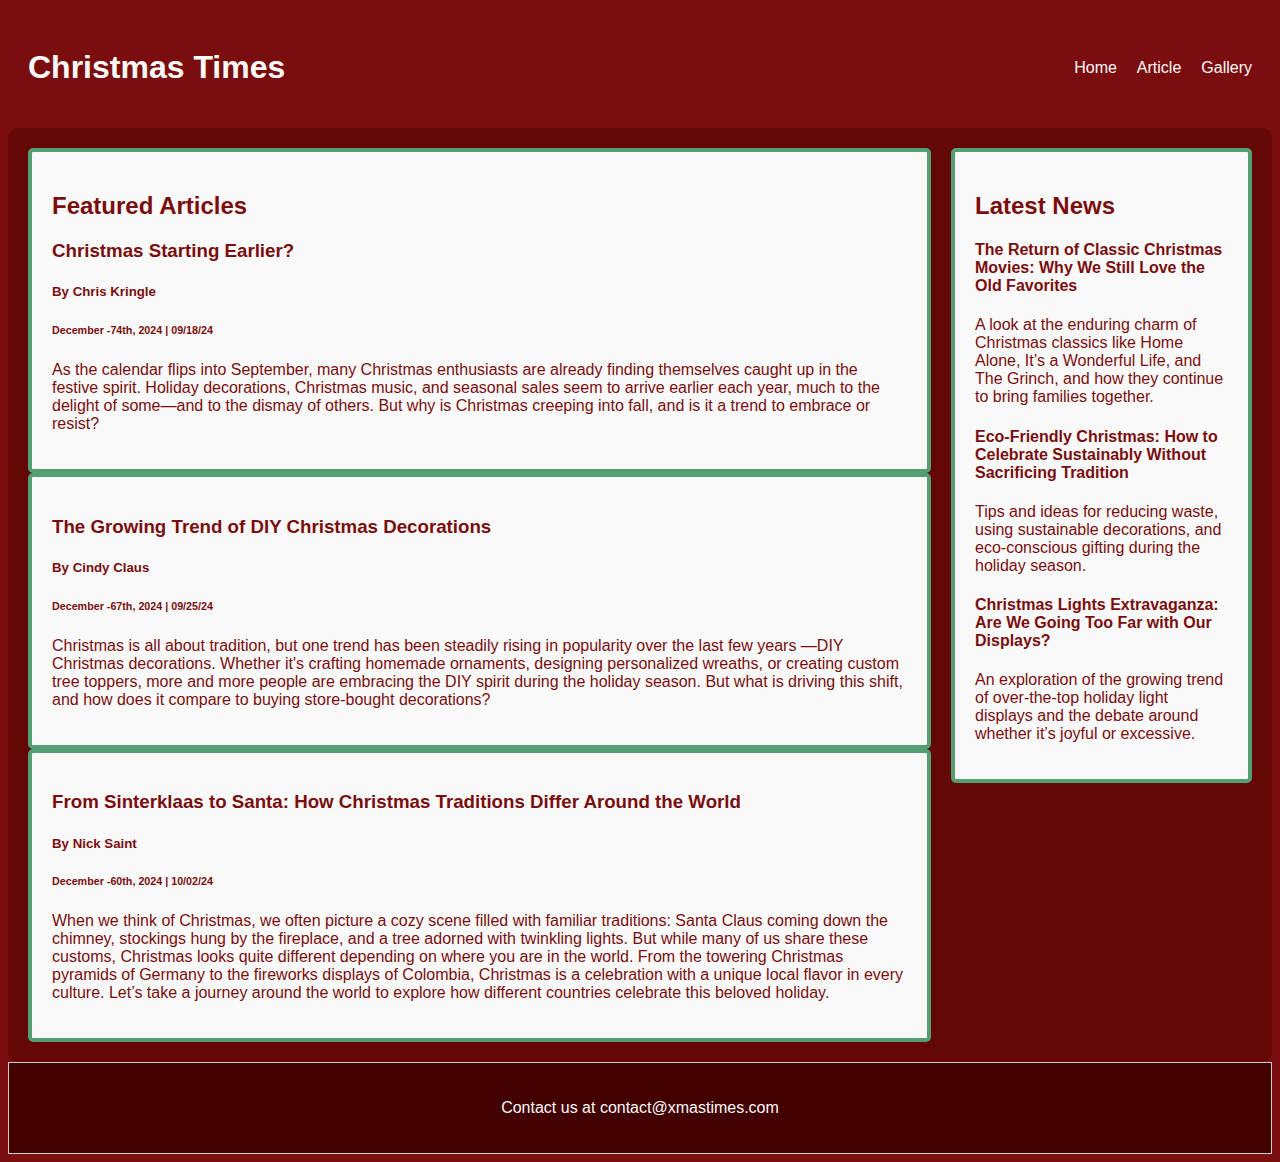
<file: Newspaper Project/index.html>
<!DOCTYPE html>
<html lang="en">
<head>
    <meta charset="UTF-8">
    <meta name="viewport" content="width=device-width, initial-scale=1.0">
    <title>Christmas Times Landing Page</title>
    <link rel="stylesheet" href="css/style.css">
</head>
<body>
    <header>
        <h1>Christmas Times</h1>
        <nav>
            <div class="hamburger">☰</div>
            <ul>
                <Li><a href="index.html">Home</a></Li>
                <li><a href="article.html">Article</a></li>
                <li><a href="gallery.html">Gallery</a></li>
            </ul>
        </nav> 
    </header>

    <main class="home">
        <section class="featured-article">
            <div class="card">
                <h2>Featured Articles</h2>
                <h3>Christmas Starting Earlier?</h3>
                <h5>By Chris Kringle</h5>
                <h6>December -74th, 2024 | 09/18/24</h6>
                <p>As the calendar flips into September, 
                    many Christmas enthusiasts are already finding themselves caught up in the festive spirit. 
                    Holiday decorations, Christmas music, and seasonal sales seem to arrive earlier each year, 
                    much to the delight of some—and to the dismay of others. But why is Christmas creeping into fall, 
                    and is it a trend to embrace or resist?
                </p>
                <!-- Article content here -->
            </div>
            <div class="card">
                <h3>The Growing Trend of DIY Christmas Decorations</h3>
                <h5>By Cindy Claus</h5>
                <h6>December -67th, 2024 | 09/25/24</h6>
                <p>Christmas is all about tradition, 
                    but one trend has been steadily rising in popularity over the last few years
                    —DIY Christmas decorations. Whether it's crafting homemade ornaments, 
                    designing personalized wreaths, or creating custom tree toppers, 
                    more and more people are embracing the DIY spirit during the holiday season. 
                    But what is driving this shift, and how does it compare to buying store-bought decorations?
                </p>
            </div>
            <div class="card">
                <h3>From Sinterklaas to Santa: How Christmas Traditions Differ Around the World</h3>
                <h5>By Nick Saint</h5>
                <h6>December -60th, 2024 | 10/02/24</h6>
                <p>When we think of Christmas, we often picture a cozy scene filled with familiar traditions: 
                    Santa Claus coming down the chimney, stockings hung by the fireplace, and a tree adorned 
                    with twinkling lights. But while many of us share these customs, Christmas looks quite 
                    different depending on where you are in the world. From the towering Christmas pyramids 
                    of Germany to the fireworks displays of Colombia, Christmas is a celebration with a unique 
                    local flavor in every culture. Let’s take a journey around the world to explore how different 
                    countries celebrate this beloved holiday.
                </p>
            </div>
        </section>
        <section class="latest-news">
            <div class="card">
                <h2>Latest News</h2>
                <h4>The Return of Classic Christmas Movies: Why We Still Love the Old Favorites</h4>
                <p>A look at the enduring charm of Christmas classics like Home Alone, 
                    It’s a Wonderful Life, and The Grinch, and how they continue to bring families together.
                </p>
                <h4>Eco-Friendly Christmas: How to Celebrate Sustainably Without Sacrificing Tradition</h4>
                <p>Tips and ideas for reducing waste, using sustainable decorations, 
                    and eco-conscious gifting during the holiday season.
                </p>
                <h4>Christmas Lights Extravaganza: Are We Going Too Far with Our Displays?</h4>
                <p>An exploration of the growing trend of over-the-top holiday light displays 
                    and the debate around whether it’s joyful or excessive.
                </p>
            </div>
        </section>
    </main>

    <footer>
        <p>Contact us at contact@xmastimes.com</p>
    </footer>
    
    <script>
        document.querySelector('.hamburger').addEventListener('click', function() {
            document.querySelector('nav ul').classList.toggle('active');
        })
    </script>
</body>
</html>
</file>
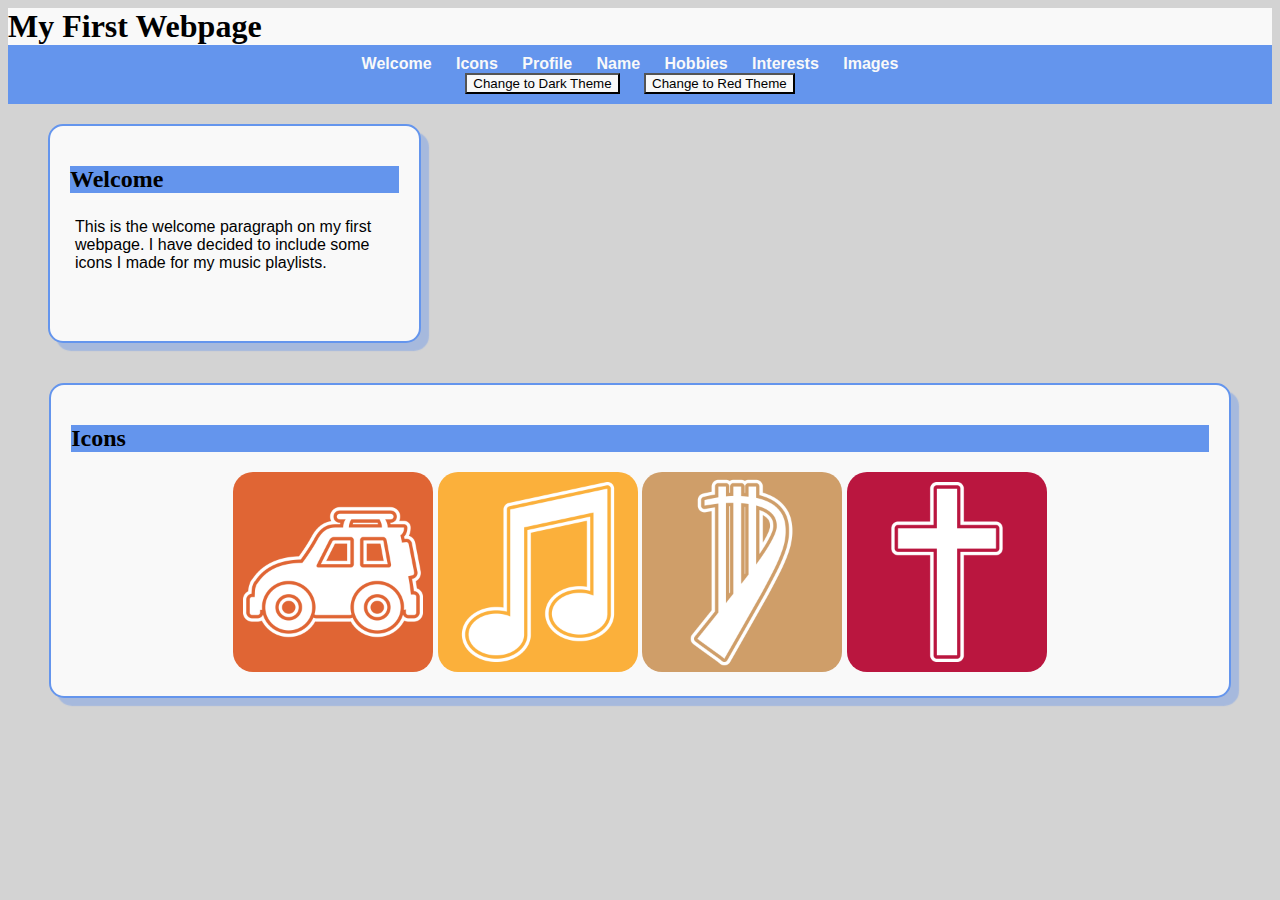
<file: Project 1/index.html>
<!DOCTYPE html>
<html>
    <head>
        <meta name="viewport" content="width=device-width, initial-scale=1.0">
        <link rel="stylesheet" href="styles.css">
        <title>My First Webpage</title>
    </head>
    <body>
        <div id="home">
            <h1><a href="#home">My First Webpage</a></h1>
        </div>
        <nav>
            <ul>
                <Li><a href="index.html">Welcome</a></Li>
                <Li><a href="index.html">Icons</a></Li>
                <li><a href="#profile">Profile</a></li>
                <li><a href="#name">Name</a></li>
                <li><a href="#hobbies">Hobbies</a></li>
                <li><a href="#interests">Interests</a></li>
                <li><a href="#images">Images</a></li>
            </ul>
            <ul>
                <li><button id="themeButton">Change to Dark Theme</button></li>
                <li><button id="themeButton2">Change to Red Theme</button></li>
            </ul>
        </nav> 
        <!-- Your HTML content will go here -->
        <div class="small" id="welcome">
            <h2>Welcome</h2>
            <p>This is the welcome paragraph on my first webpage. I have 
                decided to include some icons I made for my music playlists.
            </p>
        </div>
        <div class="big" id="icons">
            <h2>Icons</h2>
            <img src="MejiaE-MusiIcons_Drive By.png" 
            alt="Driving Playlist Icon" class="playlist">
            <img src="MejiaE-MusiIcons_Lyrical.png" 
            alt="Lyrical Playlist Icon" class="playlist">
            <img src="MejiaE-MusiIcons_Instrumental.png" 
            alt="Instrumental Playlist Icon" class="playlist">
            <img src="MejiaE-MusiIcons_Christian.png" 
            alt="Christian Playlist Icon" class="playlist">
        </div>
        <script>document.getElementById('themeButton').addEventListener('click', function()
        {document.body.classList.toggle('dark-theme');});</script>
        <script>document.getElementById('themeButton2')
            .addEventListener('click', function()
            {document.body.classList.toggle('red-theme');});</script>
    </body>
</html>
</file>
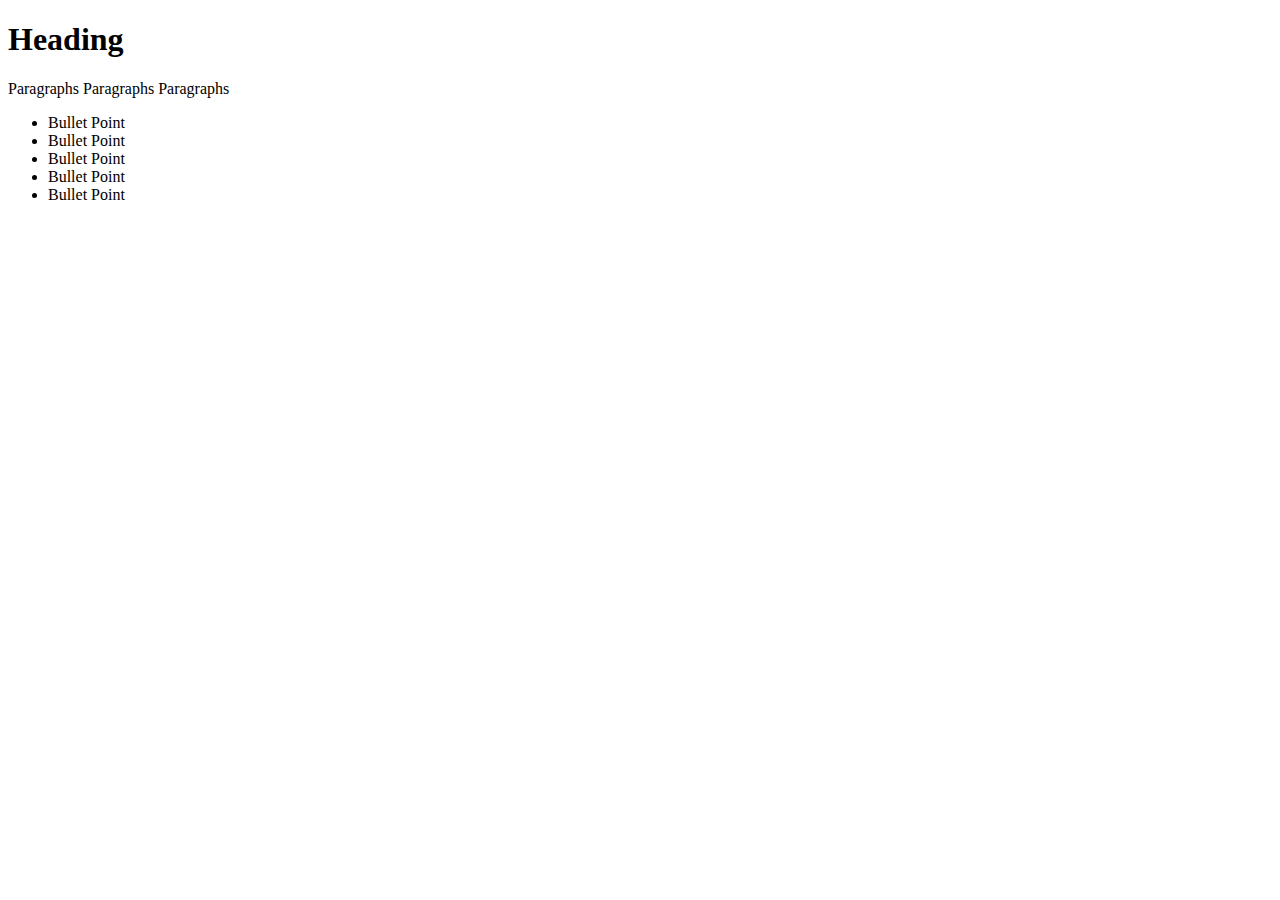
<file: website.html>
<!DOCTYPE html>
<html>
    <head>
        <title>Our Website</title>
    </head>
    <body>
        <h1>Heading</h1>
        <p>Paragraphs Paragraphs Paragraphs</p>
        <ul>
            <li>Bullet Point</li>
            <li>Bullet Point</li>
            <li>Bullet Point</li>
            <li>Bullet Point</li>
            <li>Bullet Point</li>
        </ul>
    </body>
</html>
</file>
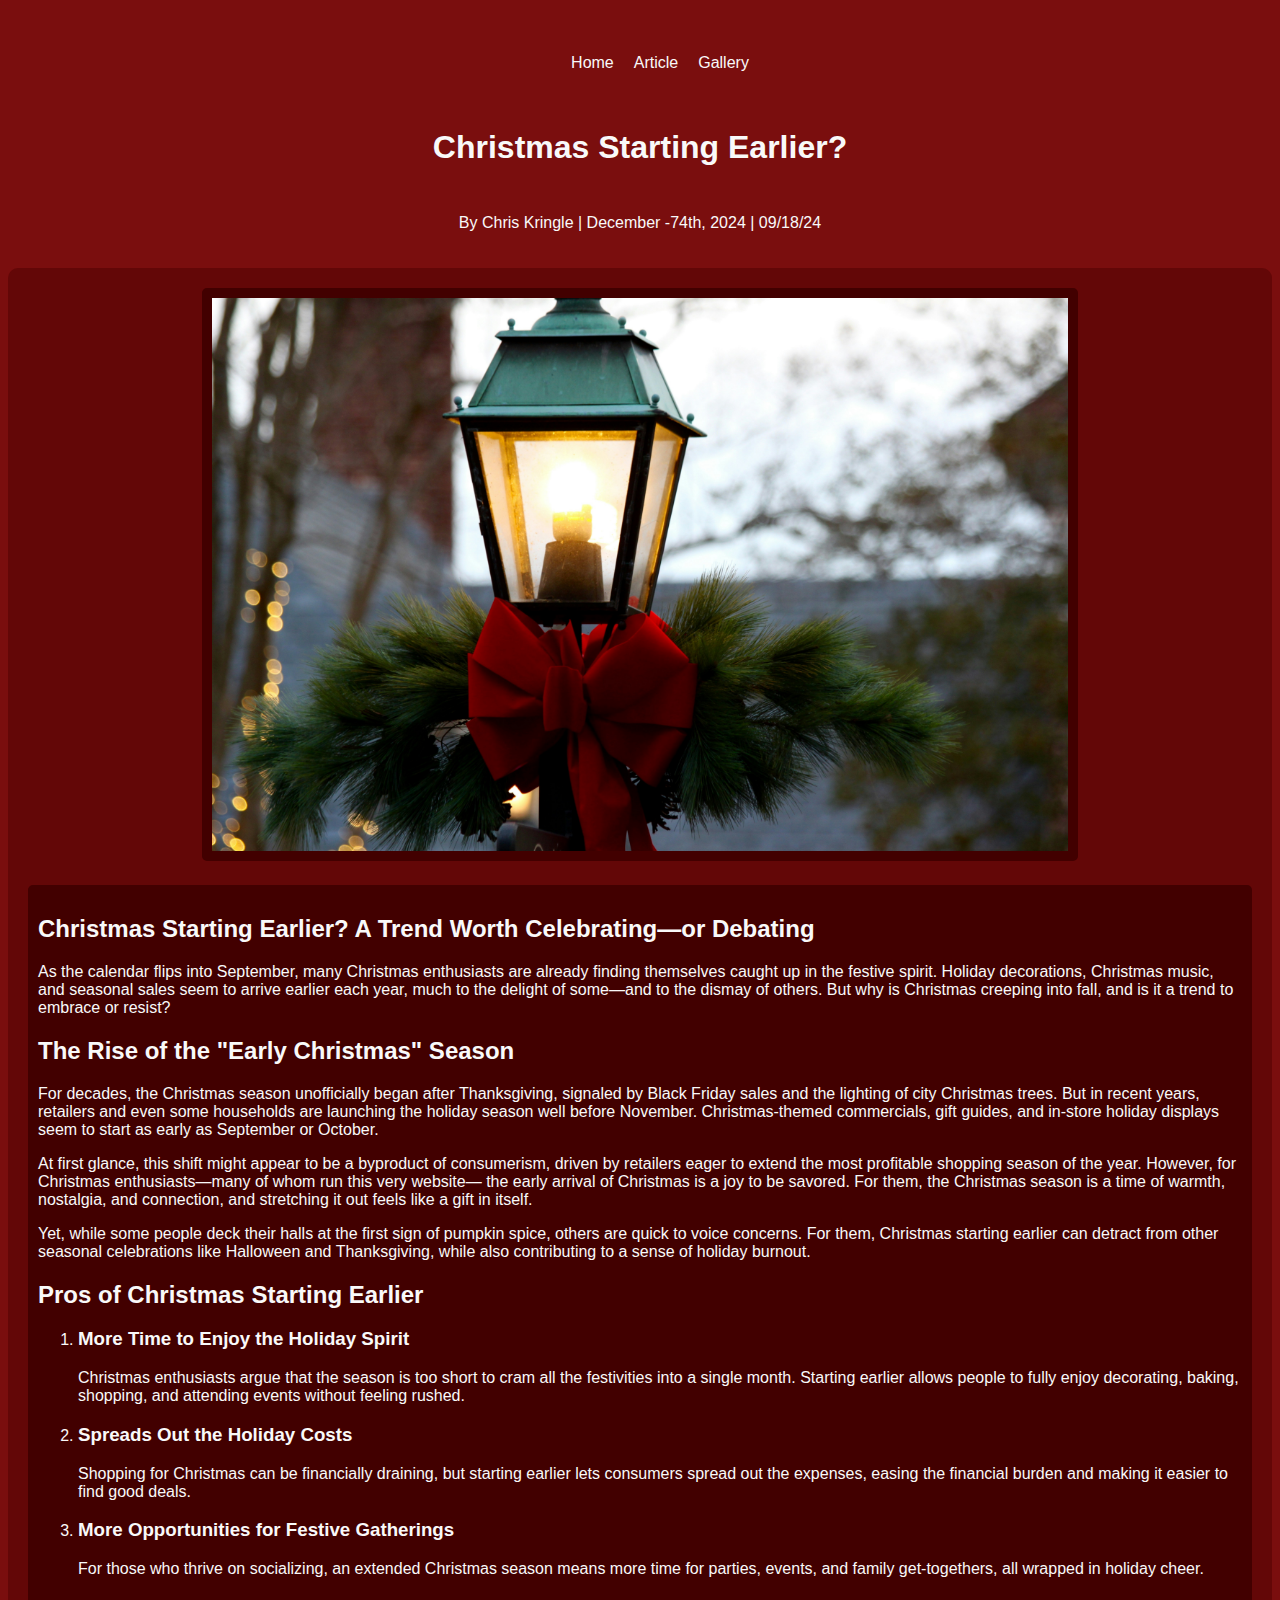
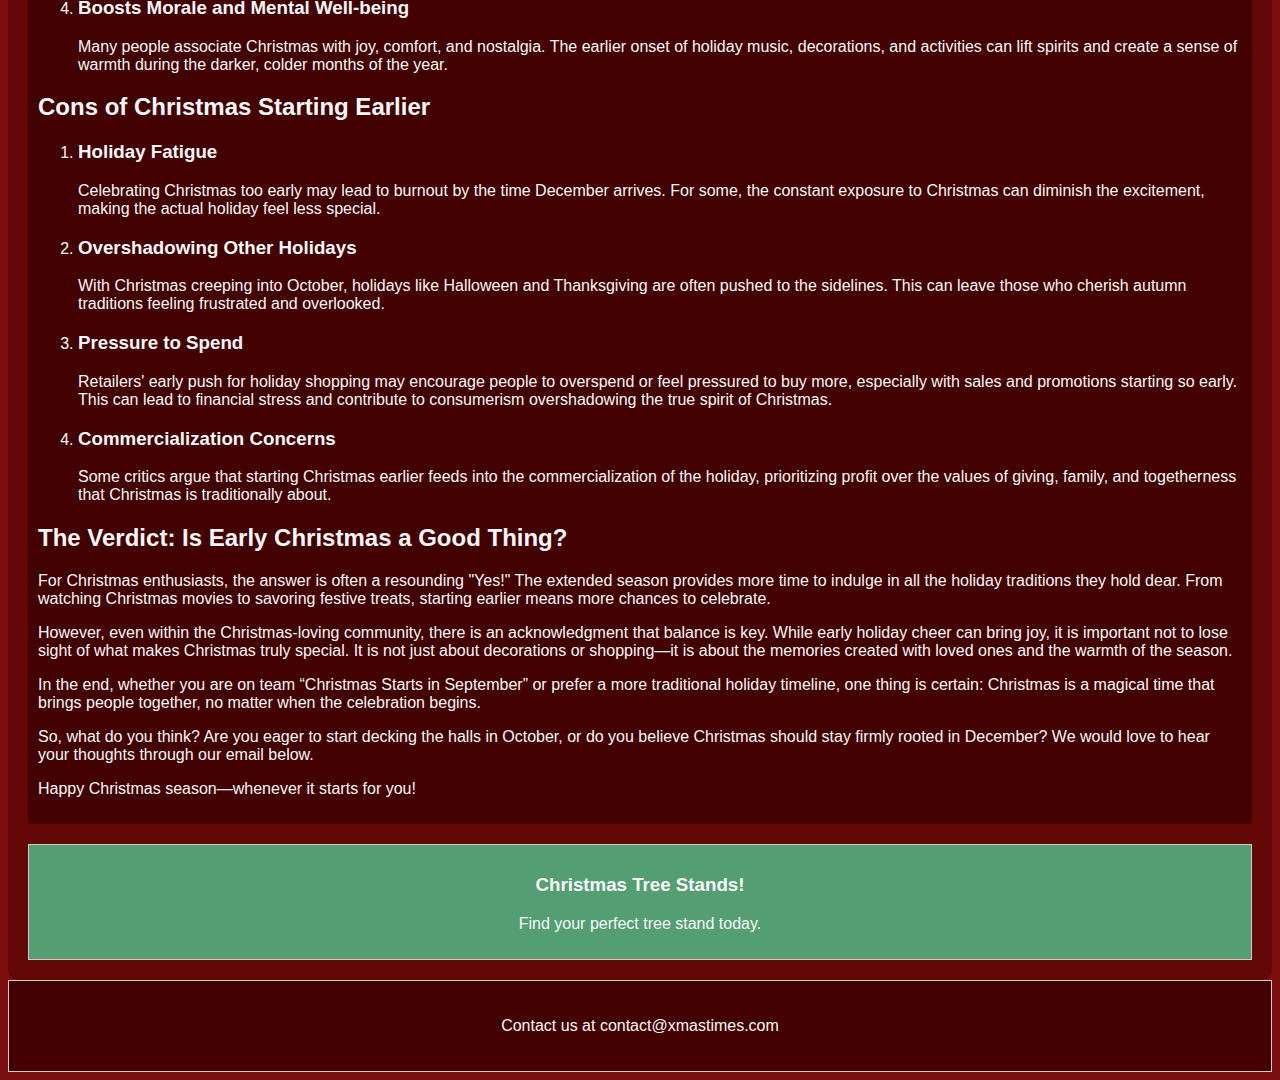
<file: Newspaper Project/article.html>
<!DOCTYPE html>
<html lang="en">
<head>
    <meta charset="UTF-8">
    <meta name="viewport" content="width=device-width, initial-scale=1.0">
    <title>Christmas Times Landing Page</title>
    <link rel="stylesheet" href="css/style.css">
</head>
<body>
    <header class="article-header">
        <nav>
            <div class="hamburger">☰</div>
            <ul>
                <Li><a href="index.html">Home</a></Li>
                <li><a href="article.html">Article</a></li>
                <li><a href="gallery.html">Gallery</a></li>
            </ul>
        </nav> 
        <h1>Christmas Starting Earlier?</h1>
        <p>By Chris Kringle | December -74th, 2024 | 09/18/24</p>
    </header>
    
    <main class="article-content">
        <div class="banner">
        <img src="images/josh-harrison-jY_fTS7ZE98-unsplash.jpg">
        </div>
        <div class="article-group">
        <section>
            <h2>Christmas Starting Earlier? A Trend Worth Celebrating—or Debating</h2>
            <p>As the calendar flips into September, 
                many Christmas enthusiasts are already finding themselves caught up in the festive spirit. 
                Holiday decorations, Christmas music, and seasonal sales seem to arrive earlier each year, 
                much to the delight of some—and to the dismay of others. But why is Christmas creeping into fall, 
                and is it a trend to embrace or resist?</p>
            <!-- Article content here -->
        </section>
        <section>
            <h2>The Rise of the "Early Christmas" Season</h2>
            <p>For decades, the Christmas season unofficially began after Thanksgiving, 
                signaled by Black Friday sales and the lighting of city Christmas trees. 
                But in recent years, 
                retailers and even some households are launching the holiday season well before November. 
                Christmas-themed commercials, gift guides, 
                and in-store holiday displays seem to start as early as September or October.
            </p>
            <p>
                At first glance, this shift might appear to be a byproduct of consumerism, 
                driven by retailers eager to extend the most profitable shopping season of the year. 
                However, for Christmas enthusiasts—many of whom run this very website—
                the early arrival of Christmas is a joy to be savored. 
                For them, the Christmas season is a time of warmth, nostalgia, and connection, 
                and stretching it out feels like a gift in itself.
            </p>
            <p>
                Yet, while some people deck their halls at the first sign of pumpkin spice,
                others are quick to voice concerns. 
                For them, Christmas starting earlier can detract from other 
                seasonal celebrations like Halloween and Thanksgiving, 
                while also contributing to a sense of holiday burnout.
            </p>
            <!-- Article content here -->
        </section>
        <section>
            <h2>Pros of Christmas Starting Earlier</h2>
            <ol>
                <li>
                    <h3>More Time to Enjoy the Holiday Spirit</h3>
                    <p>Christmas enthusiasts argue that the season is too short to 
                        cram all the festivities into a single month. Starting earlier 
                        allows people to fully enjoy decorating, baking, shopping, 
                        and attending events without feeling rushed.</p>
                </li>
                <li>
                    <h3>Spreads Out the Holiday Costs</h3>
                    <p>Shopping for Christmas can be financially draining, 
                        but starting earlier lets consumers spread out the expenses, 
                        easing the financial burden and making it easier to find good deals.</p>
                </li>
                <li>
                    <h3>More Opportunities for Festive Gatherings</h3>
                    <p>For those who thrive on socializing, an extended Christmas 
                        season means more time for parties, events, and family 
                        get-togethers, all wrapped in holiday cheer.</p>
                </li>
                <li>
                    <h3>Boosts Morale and Mental Well-being</h3>
                    <p>Many people associate Christmas with joy, comfort, 
                        and nostalgia. The earlier onset of holiday music,
                        decorations, and activities can lift spirits and 
                        create a sense of warmth during the darker, colder 
                        months of the year.</p>
                </li>
            </ol>
            <!-- Article content here -->
        </section>
        <section>
            <h2>Cons of Christmas Starting Earlier</h2>
            <ol>
                <li>
                    <h3>Holiday Fatigue</h3>
                    <p>Celebrating Christmas too early may lead to burnout by 
                        the time December arrives. For some, the constant exposure 
                        to Christmas can diminish the excitement, making the actual 
                        holiday feel less special.</p>
                </li>
                <li>
                    <h3>Overshadowing Other Holidays</h3>
                    <p>With Christmas creeping into October, holidays like 
                        Halloween and Thanksgiving are often pushed to the sidelines. 
                        This can leave those who cherish autumn traditions feeling 
                        frustrated and overlooked.</p>
                </li>
                <li>
                    <h3>Pressure to Spend</h3>
                    <p>Retailers' early push for holiday shopping may encourage 
                        people to overspend or feel pressured to buy more, 
                        especially with sales and promotions starting so early. 
                        This can lead to financial stress and contribute to consumerism 
                        overshadowing the true spirit of Christmas.</p>
                </li>
                <li>
                    <h3>Commercialization Concerns</h3>
                    <p>Some critics argue that starting Christmas earlier 
                        feeds into the commercialization of the holiday, 
                        prioritizing profit over the values of giving, family, 
                        and togetherness that Christmas is traditionally about.</p>
                </li>
            </ol>
            <!-- Article content here -->
        </section>
        <section>
            <h2>The Verdict: Is Early Christmas a Good Thing?</h2>
            <p>For Christmas enthusiasts, the answer is often a resounding "Yes!" 
                The extended season provides more time to indulge in all the holiday 
                traditions they hold dear. From watching Christmas movies to savoring 
                festive treats, starting earlier means more chances to celebrate.
            </p>
            <p>
                However, even within the Christmas-loving community, there is an 
                acknowledgment that balance is key. While early holiday cheer 
                can bring joy, it is important not to lose sight of what makes 
                Christmas truly special. It is not just about decorations or 
                shopping—it is about the memories created with loved ones and 
                the warmth of the season.
            </p>
            <p>
                In the end, whether you are on team “Christmas Starts in September” 
                or prefer a more traditional holiday timeline, one thing is certain: 
                Christmas is a magical time that brings people together, no matter 
                when the celebration begins.
            </p>
            <p>
                So, what do you think? Are you eager to start decking the halls in 
                October, or do you believe Christmas should stay firmly rooted in December? 
                We would love to hear your thoughts through our email below.
            </p>
            <p>
                Happy Christmas season—whenever it starts for you!
            </p>
            <!-- Article content here -->
        </section>
        </div>
        <aside class="sidebar">
            <section class="advertisement">
                <h3>Christmas Tree Stands!</h3>
                <p>Find your perfect tree stand today.</p>
            </section>
        </aside>
    </main>

    <footer>
        <p>Contact us at contact@xmastimes.com</p>
    </footer>

    <script>
        document.querySelector('.hamburger').addEventListener('click', function() {
            document.querySelector('nav ul').classList.toggle('active');
        })
    </script>
</body>
</html>
</file>
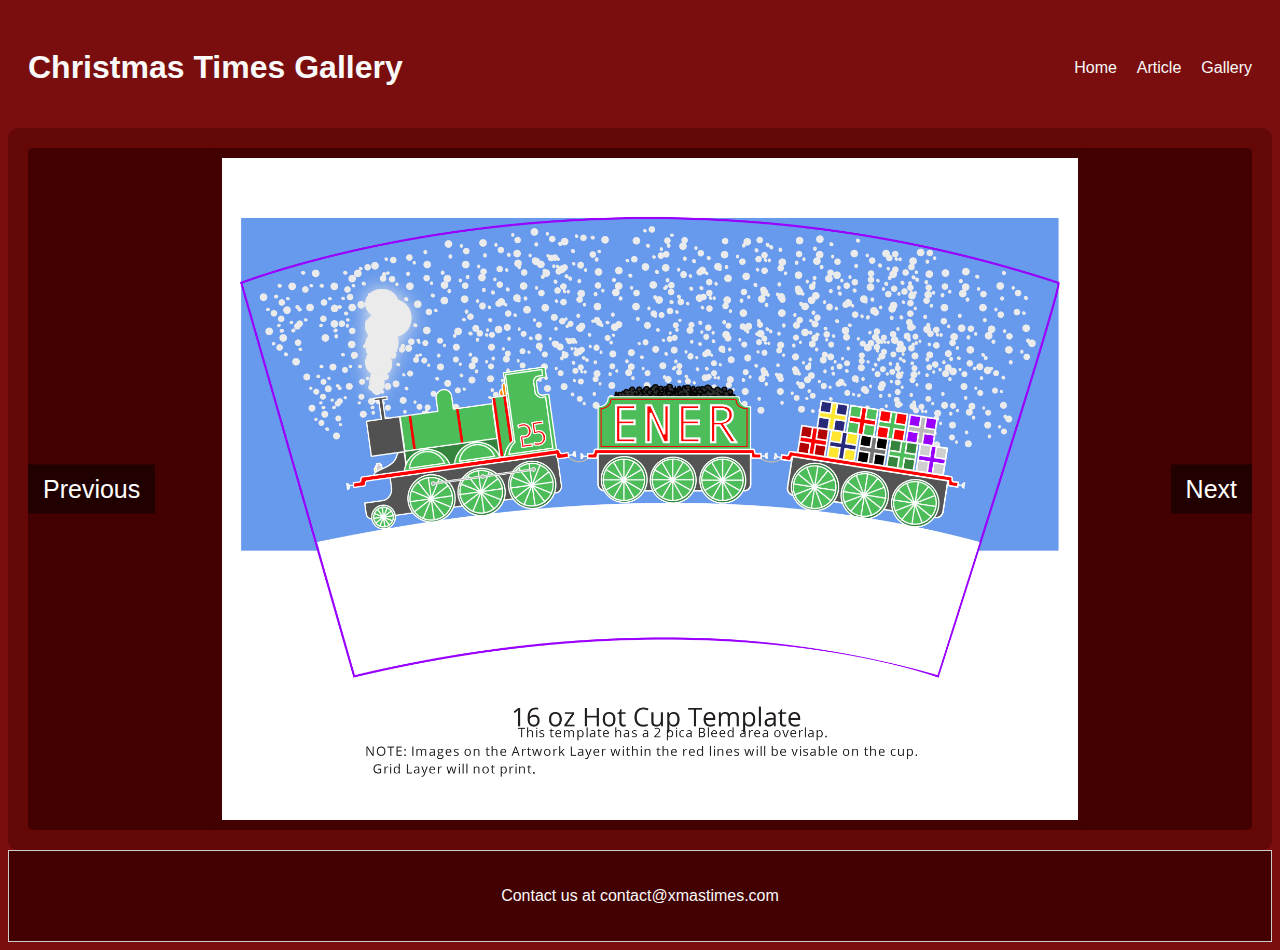
<file: Newspaper Project/gallery.html>
<!DOCTYPE html>
<html lang="en">
<head>
    <meta charset="UTF-8">
    <meta name="viewport" content="width=device-width, initial-scale=1.0">
    <title>Christmas Times Landing Page</title>
    <link rel="stylesheet" href="css/style.css">
</head>
<body>
    <header>
        <h1>Christmas Times Gallery</h1>
        <nav>
            <div class="hamburger">☰</div>
            <ul>
                <Li><a href="index.html">Home</a></Li>
                <li><a href="article.html">Article</a></li>
                <li><a href="gallery.html">Gallery</a></li>
            </ul>
        </nav> 
    </header>

    <main class="photo-gallery">
        <div class="slider">
            <div class="slides">
                <div class="slide"><img src="images/MejiaE-CupTemplate.png" alt="Holiday Cup Template"></div> 
                <div class="slide"><img src="images/MejiaE-CupPicture-3.jpeg" alt="Holiday Cup Picture 1"></div>
                <div class="slide"><img src="images/MejiaE-CupPicture-2.jpeg" alt="Holiday Cup Picture 2"></div>
                <div class="slide"><img src="images/MejiaE-CupPicture-1.jpeg" alt="Holiday Cup Picture 3"></div>
            </div>
            <button class="prev" onclick="prevSlide()">Previous</button>
            <button class="next" onclick="nextSlide()">Next</button>
        </div>
    </main>
   

    <footer>
        <p>Contact us at contact@xmastimes.com</p>
    </footer>

    <script>
        document.querySelector('.hamburger').addEventListener('click', function() {
            document.querySelector('nav ul').classList.toggle('active');
        })
    </script>
    <script src="js/index.js"></script>
</body>
</html>
</file>
<file: Newspaper Project/css/style.css>
header {
    display: flex;
    justify-content: space-between;
    align-items: center;
    padding: 20px;
}

nav {
    display: flex;
    justify-content: center; /* Center Navigation Areas */
    padding: 10px 0;
}

nav ul {
    list-style-type: none;
    display: flex;
    gap: 20px; /* Adjust gap between items */
}

nav a {
    text-decoration: none;
    color: #f9f9f9;
}

main {
    display: grid;
    grid-template-columns: 3fr 1fr; /* 3:1 ratio between content and advertisements*/
    gap: 20px;
    padding: 20px;
}

body {
    background-color: #7a0e0e;
    color: #f9f9f9;
    font-family: Arial, sans-serif;
}

footer {
    display: flex;
    justify-content: center;
    align-content: center;
    padding: 20px;
    background-color: rgb(66, 0, 0);
    border: 1px solid #ccc;
}

.article-header {
    display: flex;
    flex-direction: column;
    align-items: center;
    gap: 10px;
    padding: 20px;
}

.article-content {
    display: grid;
    grid-template-columns: 1fr; /* Single column layout */
    gap: 20px;
    padding: 20px;
    background-color: #630707;
    border-radius: 10px;
}

.article-group {
    background-color: #420000;
    border: solid 10px #420000;
    border-radius: 5px;
}

.sidebar {
    display: flex;
    flex-direction: column;
    gap: 10px;
    background-color: #7a0e0e;
}

.advertisement {
    padding: 10px;
    border: 1px solid #ccc;
    text-align: center;
    background-color: #549E73;
}

.photo-gallery {
    display: grid;
    grid-template-columns: repeat(auto-fit, minmax(200px, 1fr));
    gap: 20px;
    padding: 20px;
    background-color: #630707;
    border-radius: 10px;
}

.photo img {
    width: 100%;
    height: auto;
}

.gallery-controls {
    display: flex;
    justify-content: center;
    gap: 10px;
    padding: 20px;
}

/* Hamburger Menu Style */
.hamburger {
    display: none;
    cursor: pointer;
}

@media (max-width: 768px) {
    .hamburger {
        display: block; /* Show Hamburger Menu */
    }

    nav ul {
        flex-direction: column;
        display: none; /* Intially hide navigation items */
    }

    nav ul.active {
        display: flex; /* Display Navigation items in a column */
    }
}

.card {
    color: #7a0e0e;
    border: 4px solid #549E73; /* Holly green border for "CHRISTMAS!" */
    border-radius: 5px;
    padding: 20px;
    background-color: #f9f9f9; /* Very light gray background for readbility */
}

.slider {
    position: relative;
    width: 100%;
    margin: auto;
    overflow: hidden;
    background-color: #420000;
    border-radius: 5px;
}

.slider img {
    width: 70%;
    height: auto;
    display: none;
    position: relative;
    left: 15%;
}

img.displaySlide {
    display: block;
    animation-name: fade;
    animation-duration: 1.5s;
}

.slider button {
    position: absolute;
    top: 50%;
    transform: translateY(-50%);
    background-color: rgba(0, 0, 0, 0.5);
    font-size: 25px;
    padding: 10px 15px;
    color: white;
    border: none;
    cursor: pointer;
}

.previous {
    left: 0;
}

.next {
    right: 0;
}
@keyframes fade {
    from {opacity: .5;}
    to {opacity: 1;}
}

.home {
    background-color: #630707;
    border-radius: 10px;
}

main img {
    width: 70%;
    height: auto;
    border: 10px solid #420000;
    border-radius: 5px;
}

.banner {
    text-align: center;
}

.featured-images {
    text-align: center;
}
</file>
<file: Project 1/styles.css>
.dark-theme {
    background-color: #333;
    color: #f9f9f9;
    #name, #hobbies, #interests, #images, #profile, #welcome, #icons {
        border: 2px solid rgb(80, 119, 190); /* Shade of cornflower blue border for "BRANDING!" */
        background-color: #555; /* Dark background for ease of eyes */
        box-shadow: 8px 8px 1px rgba(80, 119, 190, 0.399); /* Shade of cornflower blue */
    }
    h1 {
        background-color: #555;
        color: #f9f9f9;
    }
    h2 {
        background-color: #5077be; /* Shade of cornflower blue */
    }
    button {
        background-color: #555; /* Shade of cornflower blue */
        color: #f9f9f9;
    }
    nav {
        background-color: #5077be; /* Shade of cornflower blue */
    }
    
    nav ul li a{
        color: #f9f9f9;
    }
    
    nav ul li a:hover {
        color: #5077be; /* Change color when hovered over */
        background-color: #f9f9f9;
    }
    div h1 a {
        color: #f9f9f9;
    }
}

.red-theme {
    background-color: #7a0e0e;
    color: #f9f9f9;
    #name, #hobbies, #interests, #images, #profile, #welcome, #icons {
        border: 2px solid #a31010; /* Shade of cornflower blue border for "BRANDING!" */
        background-color: #420000; /* Dark background for ease of eyes */
        box-shadow: 8px 8px 1px #a3101066; /* Shade of cornflower blue */
    }
    h1 {
        background-color: #420000;
        color: #f9f9f9;
    }
    h2 {
        background-color: #a31010; /* Shade of cornflower blue */
    }
    button {
        background-color: #420000; /* Shade of cornflower blue */
        color: #f9f9f9;
    }
    nav {
        background-color: #a31010; /* Shade of cornflower blue */
    }
    
    nav ul li a{
        color: #f9f9f9;
    }
    
    nav ul li a:hover {
        color: #a31010; /* Change color when hovered over */
        background-color: #f9f9f9;
    }
    div h1 a {
        color: #f9f9f9;
    }
    .playlist {
        width: 200px;
        height: 200px;
        border-radius: 10%;
        margin: 0 auto;
    }
    .art {
        width: 500px;
        height: auto;
        border-radius: 20px;
        margin: 0 auto;
    }
    .verticle {
        width: 250px;
        height: auto;
        border-radius: 20px;
        margin: 0 auto;
    }
}

div h1 a {
    text-decoration: none;
    color: #000;
}

nav {
    background-color: cornflowerblue;
    text-align: center;
    padding: 10px 0;
}

nav ul {
    list-style: none;
    padding: 0;
    margin: 0;
}

nav ul li {
    display: inline; /* Aligns menu items horizontally */
    margin-right: 20px;
}

nav ul li a{
    text-decoration: none;
    color: #f9f9f9;
    font-size: 16px;
    font-weight: bold;
}

nav ul li a:hover {
    color: cornflowerblue; /* Change color when hovered over */
    background-color: #f9f9f9;
}

body {
    background-color: lightgrey; 
    font-family: Arial, sans-serif;
}

h1 {
    margin: 0;
    background-color: #f9f9f9;
    color: cornflowerblue;
    font-family: 'Times New Roman', Times, serif;
}

h2 {
    background-color: cornflowerblue; 
    font-family: 'Times New Roman', Times, serif;
    text-align: left;
}

ul,p {
    margin: 10px 0;
    padding: 5px;
}

#name, #hobbies, #interests, #images, #profile, #welcome, #icons {
    border: 2px solid cornflowerblue; /* Cornflower blue border for "BRANDING!" */
    border-radius: 15px;
    padding: 20px;
    background-color: #f9f9f9; /* Very light gray background for readbility */
    box-shadow: 8px 8px 1px rgba(100, 148, 237, 0.399);
}

img {
    max-width: 50%;
    max-height: auto
}

button {
    background-color: #f9f9f9; /* Cornflower blue!! */
}

.small {
    width: 26%;
    height: 175px;
    display: inline-table;
    margin-top: 20px;
    margin-bottom: 20px;
    margin-left: 40px;
    margin-right: auto;
}

.big {
    width: 90%;
    text-align: center;
    margin: 20px auto;
}

.profile-card {
    width: 300px;
    text-align: center;
    margin: 20px auto;
}

.profile-card .profile-pic {
    width: 100px;
    height: 100px;
    border-radius: 50%;
    margin: 0 auto;
}

.profile-card h3 {
    margin: 10px 0;
}

.profile-card p {
    margin: 5px 0;
}

.playlist {
    width: 200px;
    height: 200px;
    border-radius: 10%;
    margin: 0 auto;
}
.art {
    width: 500px;
    height: auto;
    border-radius: 1%;
    margin: 0 auto;
}
.verticle {
    width: 250px;
    height: auto;
    border-radius: 1%;
    margin: 0 auto;
}
</file>
